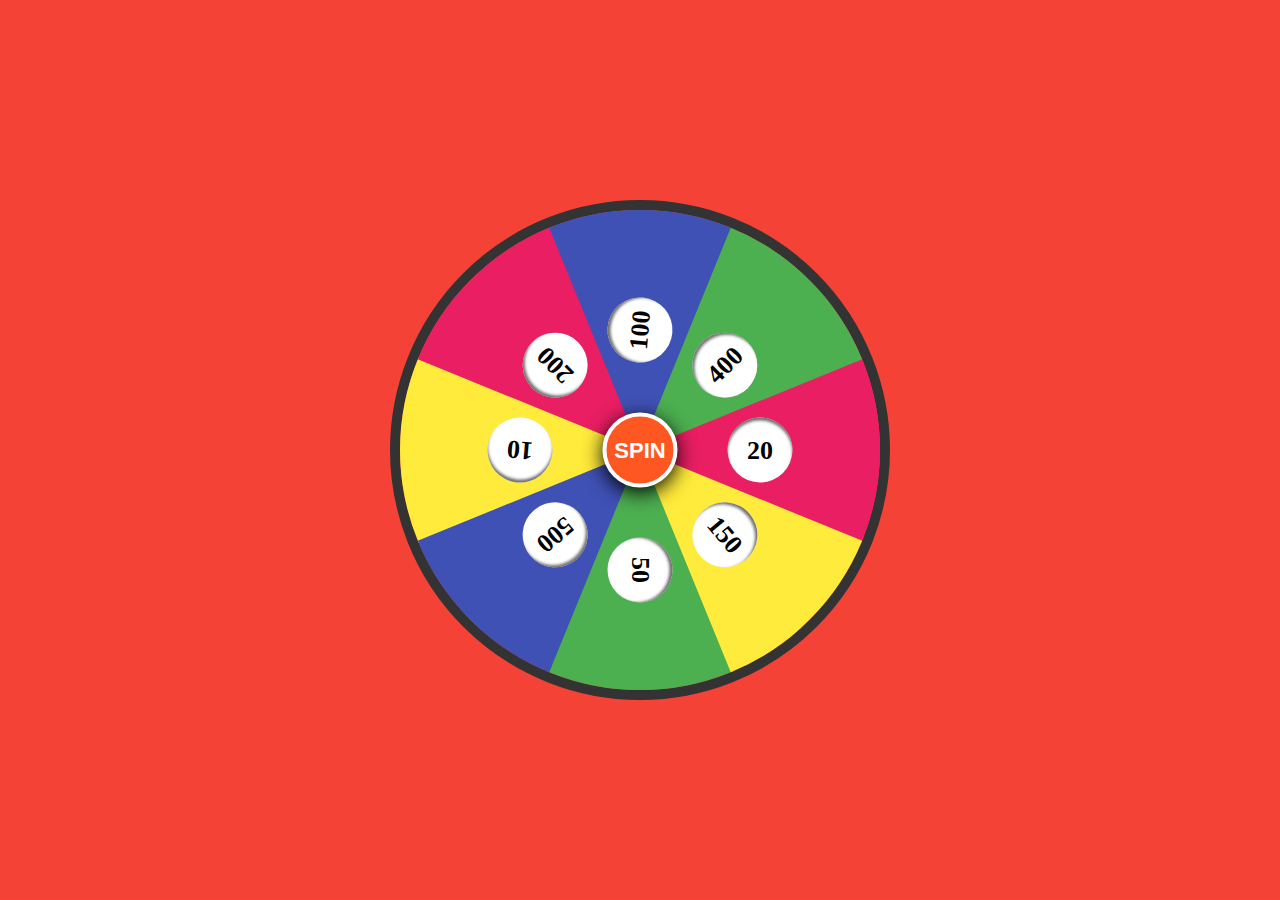
<file: wheel/6.html>
<!DOCTYPE html>
<html lang="en">

<head>
    <meta charset="UTF-8">
    <meta http-equiv="X-UA-Compatible" content="IE=edge">
    <meta name="viewport" content="width=device-width, initial-scale=1.0">
    <title>Document</title>

    <style>
        * {
            box-sizing: border-box;
            padding: 0;
            margin: 0;
            outline: none;
        }

        body {
            font-family: Open Sans;
            display: flex;
            justify-content: center;
            align-items: center;
            height: 100vh;
            overflow: hidden;
            background: #F44336;
            background-size: cover;
        }

        .mainbox {
            position: relative;
            width: 500px;
            height: 500px;
        }

        .mainbox:before {
            position: absolute;
            content: '';
            width: 32px;
            height: 32px;
            background: url('https://learndesigntutorial.com/wp-content/uploads/2021/03/arrow-left.png') no-repeat;
            background-size: 32px;
            right: -30px;
            top: 50%;
            transform: translateY(-50%);
        }

        .box {
            width: 100%;
            height: 100%;
            position: relative;
            border-radius: 50%;
            border: 10px solid #333;
            overflow: hidden;
            transition: all ease 5s;
        }

        span {
            width: 50%;
            height: 50%;
            display: inline-block;
            position: absolute;
        }

        .span1 {
            clip-path: polygon(0 92%, 100% 50%, 0 8%);
            top: 120px;
            left: 0;
            background-color: #ffeb3b;
        }

        .span2 {
            clip-path: polygon(100% 92%, 0 50%, 100% 8%);
            top: 120px;
            right: 0;
            background-color: #e91e63;
        }

        .span3 {
            clip-path: polygon(50% 0%, 8% 100%, 92% 100%);
            bottom: 0;
            left: 120px;
            background-color: #4caf50;
        }

        .span4 {
            clip-path: polygon(50% 100%, 92% 0, 8% 0);
            top: 0;
            left: 120px;
            background-color: #3f51b5;
        }

        /*EXTRAS*/
        .box1 .span3 b {
            transform: translate(-50%, -50%) rotate(-270deg);
        }

        .box1 .span1 b,
        .box2 .span1 b {
            transform: translate(-50%, -50%) rotate(185deg);
        }

        .box2 .span3 b {
            transform: translate(-50%, -50%) rotate(90deg);
        }

        .box1 .span4 b,
        .box2 .span4 b {
            transform: translate(-50%, -50%) rotate(-85deg);
        }


        .box2 {
            width: 100%;
            height: 100%;
            transform: rotate(-135deg);
        }

        span b {
            width: 65px;
            height: 65px;
            line-height: 65px;
            border-radius: 50%;
            font-size: 26px;
            text-align: center;
            background-color: white;
            position: absolute;
            top: 50%;
            left: 50%;
            transform: translate(-50%, -50%);
            box-shadow: inset 0 3px 3px 0 #717171;
        }

        .spin {
            position: absolute;
            top: 50%;
            left: 50%;
            transform: translate(-50%, -50%);
            width: 75px;
            height: 75px;
            border-radius: 50%;
            border: 4px solid #fff;
            background-color: #FF5722;
            color: #fff;
            box-shadow: 0 5px 20px #000;
            font-weight: bold;
            font-size: 22px;
            cursor: pointer;
        }

        .spin:active {
            width: 70px;
            height: 70px;
            font-size: 20px;
        }

        .mainbox.animate:before {
            animation: animateArrow 0.7s ease infinite;
        }

        @keyframes animateArrow {
            50% {
                right: -40px;
            }
        }
    </style>
</head>

<body>
    <div id="mainbox" class="mainbox">
        <div id="box" class="box">
            <div class="box1">
                <span class="span1"><b>10</b></span>
                <span class="span2"><b>20</b></span>
                <span class="span3"><b>50</b></span>
                <span class="span4"><b>100</b></span>
            </div>
            <div class="box2">
                <span class="span1"><b>150</b></span>
                <span class="span2"><b>200</b></span>
                <span class="span3"><b>400</b></span>
                <span class="span4"><b>500</b></span>
            </div>
        </div>
        <button class="spin" onclick="myfunction()">SPIN</button>
    </div>
</body>
<script>
    function myfunction() {
        var x = 1024;
        var y = 9999;
        var deg = Math.floor(Math.random() * (x - y)) + y;
        document.getElementById('box').style.transform = "rotate(" + deg + "deg)";

        var element = document.getElementById('mainbox');
        element.classList.remove('animate');
        setTimeout(function () {
            element.classList.add('animate');
            var valueList = ["10", "20", "50", "100", "150", "200", "400", "500",];
            var getValue = valueList[Math.floor(Math.random() * valueList.length)];
            // alert(getValue); 
        }, 5000);
    }
</script>


</html>
</file>
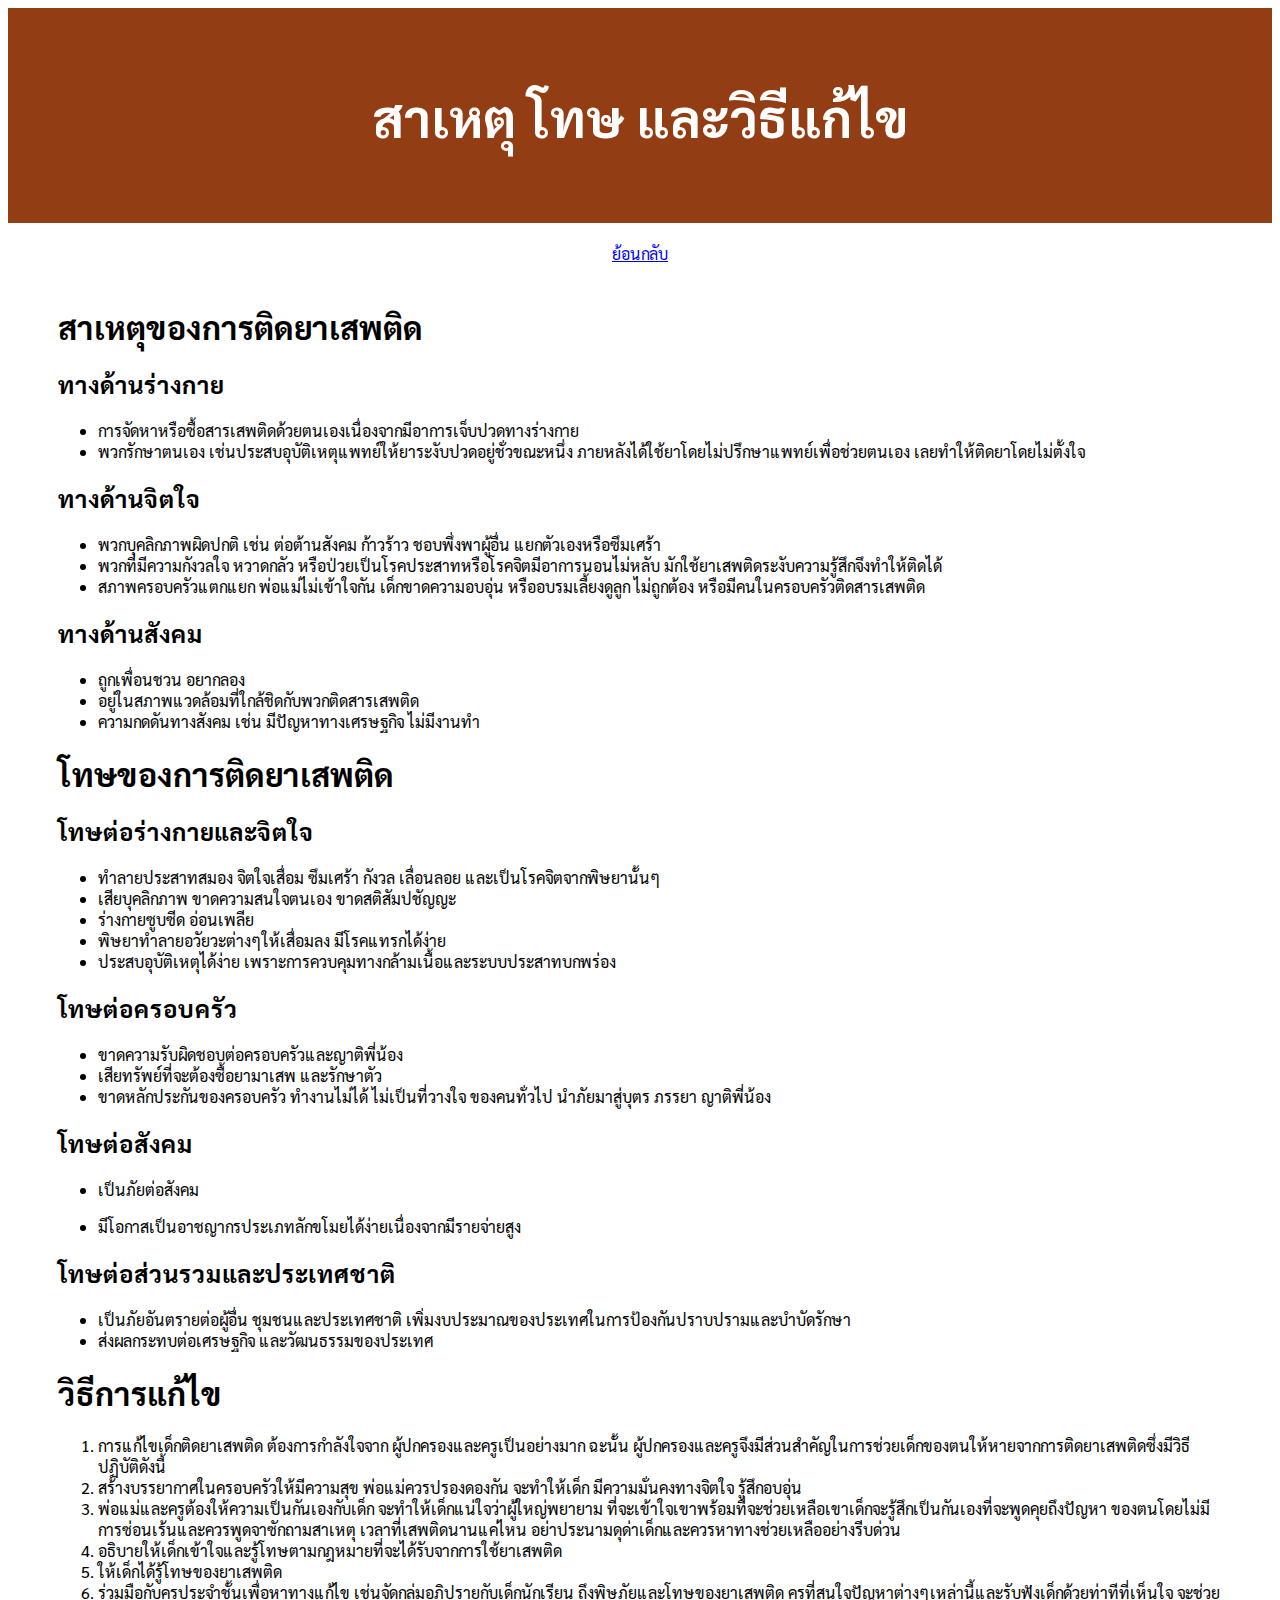
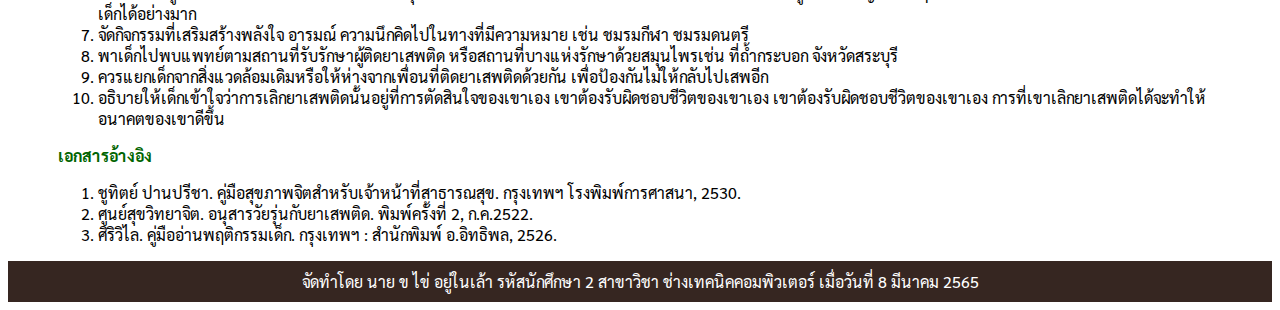
<file: 20128-2011_basic_website/work_3/content2.html>
<!DOCTYPE html>
<html lang="en">

<head>
    <meta charset="UTF-8">
    <meta http-equiv="X-UA-Compatible" content="IE=edge">
    <meta name="viewport" content="width=device-width, initial-scale=1.0">

    <title>สาเหตุ โทษ และวิธีแก้ไข</title>
    <link rel="stylesheet" href="css/styles.css">
</head>

<body>
    <header>
        <h2>สาเหตุ โทษ และวิธีแก้ไข</h2>
    </header>
    <section style="padding-left: 50px; padding-right: 50px;">
        <div style="text-align: center;padding: 20px;">
            <a href="/20128-2011_basic_website/work_3/index.html">ย้อนกลับ</a>
        </div>

        <h1>
            สาเหตุของการติดยาเสพติด</h1>
        <h2 class="rteindent1">
            ทางด้านร่างกาย</h2>
        <ul class="rteindent1">
            <li>
                การจัดหาหรือซื้อสารเสพติดด้วยตนเองเนื่องจากมีอาการเจ็บปวดทางร่างกาย</li>
            <li>
                พวกรักษาตนเอง เช่นประสบอุบัติเหตุแพทย์ให้ยาระงับปวดอยู่ชั่วขณะหนึ่ง
                ภายหลังได้ใช้ยาโดยไม่ปรึกษาแพทย์เพื่อช่วยตนเอง เลยทำให้ติดยาโดยไม่ตั้งใจ</li>
        </ul>
        <h2 class="rteindent1">
            ทางด้านจิตใจ</h2>
        <ul>
            <li class="rteindent1">
                พวกบุคลิกภาพผิดปกติ เช่น ต่อต้านสังคม ก้าวร้าว ชอบพึ่งพาผู้อื่น แยกตัวเองหรือซึมเศร้า</li>
            <li class="rteindent1">
                พวกที่มีความกังวลใจ หวาดกลัว หรือป่วยเป็นโรคประสาทหรือโรคจิตมีอาการนอนไม่หลับ
                มักใช้ยาเสพติดระงับความรู้สึกจึงทำให้ติดได้</li>
            <li class="rteindent1">
                สภาพครอบครัวแตกแยก พ่อแม่ไม่เข้าใจกัน เด็กขาดความอบอุ่น หรืออบรมเลี้ยงดูลูก ไม่ถูกต้อง
                หรือมีคนในครอบครัวติดสารเสพติด</li>
        </ul>
        <h2 class="rteindent1">
            ทางด้านสังคม</h2>
        <ul>
            <li class="rteindent1">
                ถูกเพื่อนชวน อยากลอง</li>
            <li class="rteindent1">
                อยู่ในสภาพแวดล้อมที่ใกล้ชิดกับพวกติดสารเสพติด</li>
            <li class="rteindent1">
                ความกดดันทางสังคม เช่น มีปัญหาทางเศรษฐกิจ ไม่มีงานทำ</li>
        </ul>
        <h1>
            โทษของการติดยาเสพติด</h1>
        <h2 class="rteindent1">
            โทษต่อร่างกายและจิตใจ</h2>
        <ul>
            <li class="rteindent1">
                ทำลายประสาทสมอง จิตใจเสื่อม ซึมเศร้า กังวล เลื่อนลอย และเป็นโรคจิตจากพิษยานั้นๆ</li>
            <li class="rteindent1">
                เสียบุคลิกภาพ ขาดความสนใจตนเอง ขาดสติสัมปชัญญะ</li>
            <li class="rteindent1">
                ร่างกายซูบซีด อ่อนเพลีย</li>
            <li class="rteindent1">
                พิษยาทำลายอวัยวะต่างๆให้เสื่อมลง มีโรคแทรกได้ง่าย</li>
            <li class="rteindent1">
                ประสบอุบัติเหตุได้ง่าย เพราะการควบคุมทางกล้ามเนื้อและระบบประสาทบกพร่อง</li>
        </ul>
        <h2 class="rteindent1">
            โทษต่อครอบครัว</h2>
        <ul>
            <li class="rteindent1">
                ขาดความรับผิดชอบต่อครอบครัวและญาติพี่น้อง</li>
            <li class="rteindent1">
                เสียทรัพย์ที่จะต้องซื้อยามาเสพ และรักษาตัว</li>
            <li class="rteindent1">
                ขาดหลักประกันของครอบครัว ทำงานไม่ได้ ไม่เป็นที่วางใจ ของคนทั่วไป นำภัยมาสู่บุตร ภรรยา ญาติพี่น้อง</li>
        </ul>
        <h2 class="rteindent1">
            โทษต่อสังคม</h2>
        <ul>
            <li class="rteindent1">
                เป็นภัยต่อสังคม</li>
        </ul>
        <ul>
            <li class="rteindent1">
                มีโอกาสเป็นอาชญากรประเภทลักขโมยได้ง่ายเนื่องจากมีรายจ่ายสูง</li>
        </ul>
        <h2 class="rteindent1">
            โทษต่อส่วนรวมและประเทศชาติ</h2>
        <ul>
            <li class="rteindent1">
                เป็นภัยอันตรายต่อผู้อื่น ชุมชนและประเทศชาติ เพิ่มงบประมาณของประเทศในการป้องกันปราบปรามและบำบัดรักษา</li>
            <li class="rteindent1">
                ส่งผลกระทบต่อเศรษฐกิจ และวัฒนธรรมของประเทศ</li>
        </ul>
        <h1>
            วิธีการแก้ไข</h1>
        <ol>
            <li>
                การแก้ไขเด็กติดยาเสพติด ต้องการกำลังใจจาก ผู้ปกครองและครูเป็นอย่างมาก ฉะนั้น
                ผู้ปกครองและครูจึงมีส่วนสำคัญในการช่วยเด็กของตนให้หายจากการติดยาเสพติดซึ่งมีวิธีปฏิบัติดังนี้</li>
            <li>
                สร้างบรรยากาศในครอบครัวให้มีความสุข พ่อแม่ควรปรองดองกัน จะทำให้เด็ก มีความมั่นคงทางจิตใจ รู้สึกอบอุ่น
            </li>
            <li>
                พ่อแม่และครูต้องให้ความเป็นกันเองกับเด็ก จะทำให้เด็กแน่ใจว่าผู้ใหญ่พยายาม
                ที่จะเข้าใจเขาพร้อมที่จะช่วยเหลือเขาเด็กจะรู้สึกเป็นกันเองที่จะพูดคุยถึงปัญหา
                ของตนโดยไม่มีการซ่อนเร้นและควรพูดจาซักถามสาเหตุ เวลาที่เสพติดนานแค่ไหน
                อย่าประนามดุด่าเด็กและควรหาทางช่วยเหลืออย่างรีบด่วน</li>
            <li>
                อธิบายให้เด็กเข้าใจและรู้โทษตามกฎหมายที่จะได้รับจากการใช้ยาเสพติด</li>
            <li>
                ให้เด็กได้รู้โทษของยาเสพติด</li>
            <li>
                ร่วมมือกับครูประจำชั้นเพื่อหาทางแก้ไข เช่นจัดกลุ่มอภิปรายกับเด็กนักเรียน ถึงพิษภัยและโทษของยาเสพติด
                ครูที่สนใจปัญหาต่างๆเหล่านี้และรับฟังเด็กด้วยท่าทีที่เห็นใจ จะช่วยเด็กได้อย่างมาก</li>
            <li>
                จัดกิจกรรมที่เสริมสร้างพลังใจ อารมณ์ ความนึกคิดไปในทางที่มีความหมาย เช่น ชมรมกีฬา ชมรมดนตรี</li>
            <li>
                พาเด็กไปพบแพทย์ตามสถานที่รับรักษาผู้ติดยาเสพติด หรือสถานที่บางแห่งรักษาด้วยสมุนไพรเช่น ที่ถ้ำกระบอก
                จังหวัดสระบุรี</li>
            <li>
                ควรแยกเด็กจากสิ่งแวดล้อมเดิมหรือให้ห่างจากเพื่อนที่ติดยาเสพติดด้วยกัน เพื่อป้องกันไม่ให้กลับไปเสพอีก
            </li>
            <li>
                อธิบายให้เด็กเข้าใจว่าการเลิกยาเสพติดนั้นอยู่ที่การตัดสินใจของเขาเอง เขาต้องรับผิดชอบชีวิตของเขาเอง
                เขาต้องรับผิดชอบชีวิตของเขาเอง การที่เขาเลิกยาเสพติดได้จะทำให้อนาคตของเขาดีขึ้น</li>
        </ol>

        <strong><span style="color:#006400;">เอกสารอ้างอิง</span></strong></div>
        <ol>
            <li>
                ชูทิตย์ ปานปรีชา. คู่มือสุขภาพจิตสำหรับเจ้าหน้าที่สาธารณสุข. กรุงเทพฯ โรงพิมพ์การศาสนา, 2530.</li>
            <li>
                ศูนย์สุขวิทยาจิต. อนุสารวัยรุ่นกับยาเสพติด. พิมพ์ครั้งที่ 2, ก.ค.2522.</li>
            <li>
                ศิริวิไล. คู่มืออ่านพฤติกรรมเด็ก. กรุงเทพฯ : สำนักพิมพ์ อ.อิทธิพล, 2526.</li>
        </ol>
    </section>
    <footer>
        จัดทำโดย นาย ข ไข่ อยู่ในเล้า รหัสนักศึกษา 2 สาขาวิชา ช่างเทคนิคคอมพิวเตอร์
        เมื่อวันที่ 8 มีนาคม 2565
    </footer>
</body>

</html>
</file>
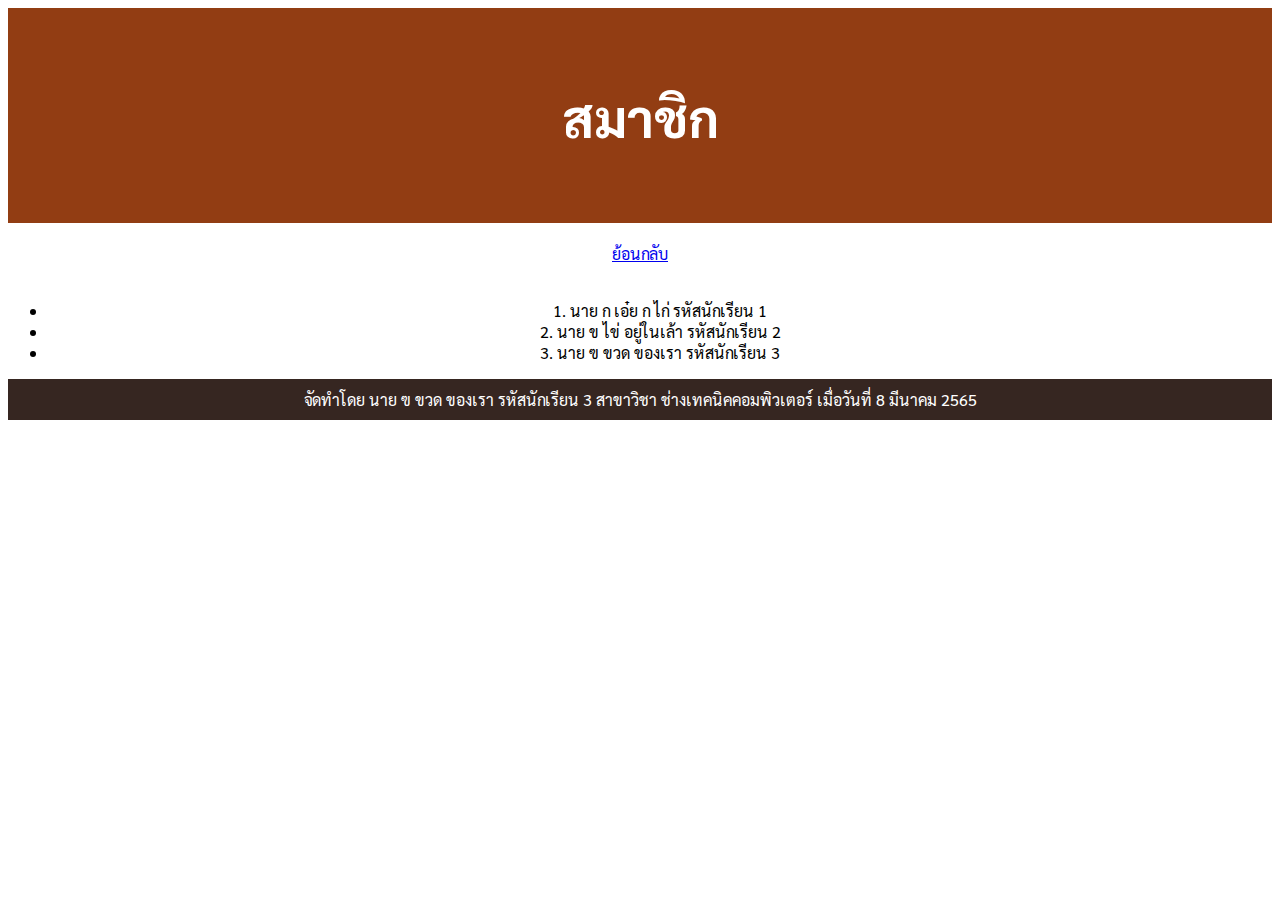
<file: 20128-2011_basic_website/work_3/Member.html>
<!DOCTYPE html>
<html lang="en">

<head>
    <meta charset="UTF-8">
    <meta http-equiv="X-UA-Compatible" content="IE=edge">
    <meta name="viewport" content="width=device-width, initial-scale=1.0">
    <title>สมาชิก</title>
    <link rel="stylesheet" href="css/styles.css">
</head>

<body>
    <header>
        <h2>สมาชิก</h2>
    </header>
    <div style="text-align: center;padding: 20px;">
        <a href="/20128-2011_basic_website/work_3/index.html">ย้อนกลับ</a>
    </div>
    <section style="text-align: center;">
        <ul>
            <li>1. นาย ก เอ๋ย ก ไก่ รหัสนักเรียน 1</li>
            <li>2. นาย ข ไข่ อยู่ในเล้า รหัสนักเรียน 2</li>
            <li>3. นาย ฃ ขวด ของเรา รหัสนักเรียน 3</li>
        </ul>
    </section>
    <footer>
        จัดทำโดย นาย ฃ ขวด ของเรา รหัสนักเรียน 3 สาขาวิชา ช่างเทคนิคคอมพิวเตอร์
        เมื่อวันที่ 8 มีนาคม 2565
    </footer>
</body>

</html>
</file>
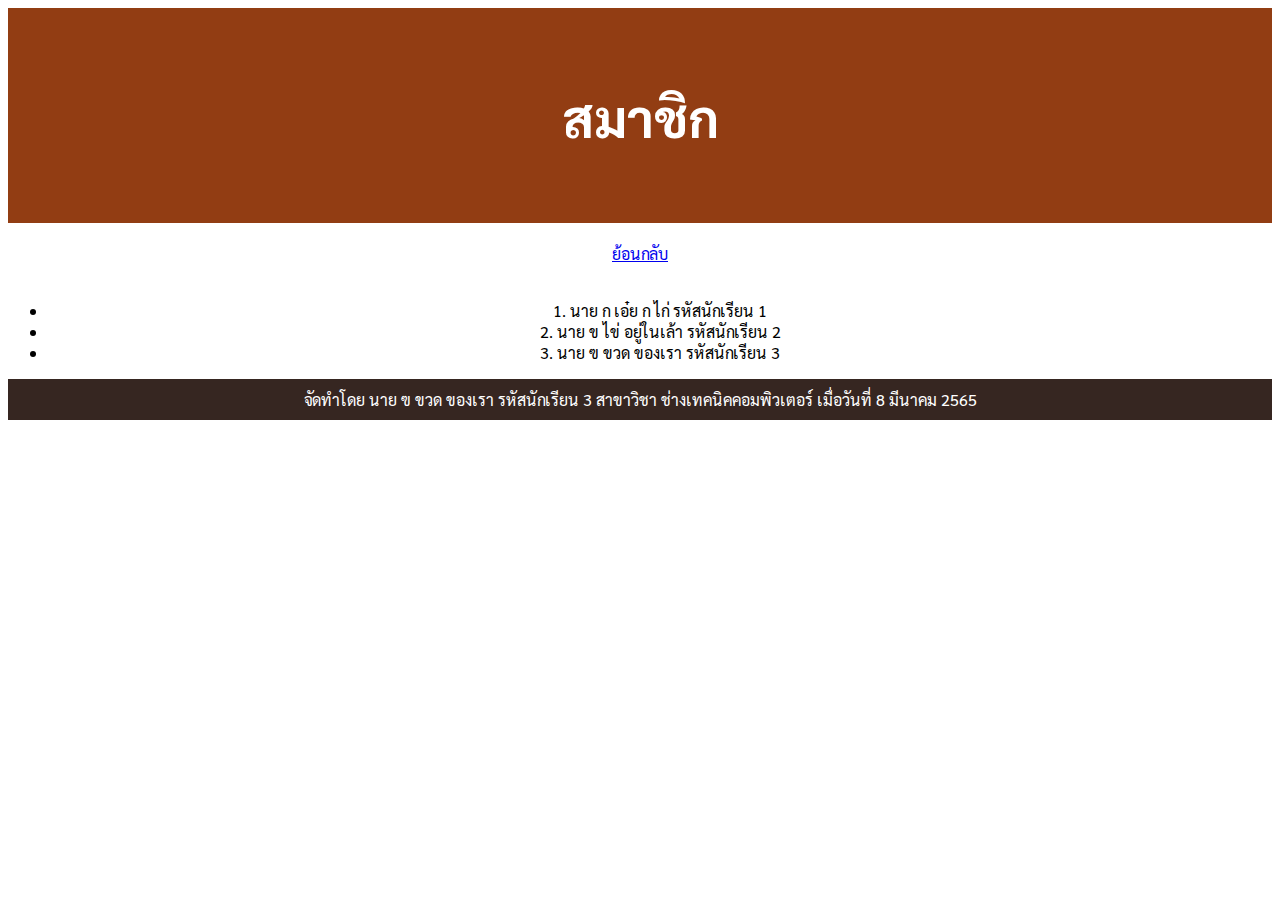
<file: 20128-2011_basic_website/work_3/member.html>
<!DOCTYPE html>
<html lang="en">

<head>
    <meta charset="UTF-8">
    <meta http-equiv="X-UA-Compatible" content="IE=edge">
    <meta name="viewport" content="width=device-width, initial-scale=1.0">
    <title>สมาชิก</title>
    <link rel="stylesheet" href="css/styles.css">
</head>

<body>
    <header>
        <h2>สมาชิก</h2>
    </header>
    <div style="text-align: center;padding: 20px;">
        <a href="/20128-2011_basic_website/work_3/index.html">ย้อนกลับ</a>
    </div>
    <section style="text-align: center;">
        <ul>
            <li>1. นาย ก เอ๋ย ก ไก่ รหัสนักเรียน 1</li>
            <li>2. นาย ข ไข่ อยู่ในเล้า รหัสนักเรียน 2</li>
            <li>3. นาย ฃ ขวด ของเรา รหัสนักเรียน 3</li>
        </ul>
    </section>
    <footer>
        จัดทำโดย นาย ฃ ขวด ของเรา รหัสนักเรียน 3 สาขาวิชา ช่างเทคนิคคอมพิวเตอร์
        เมื่อวันที่ 8 มีนาคม 2565
    </footer>
</body>

</html>
</file>
<file: 20128-2011_basic_website/work_3/css/styles.css>
@import url('https://fonts.googleapis.com/css2?family=Sarabun:wght@100&display=swap');

* {
  box-sizing: border-box;
}

body {
  font-family: 'Sarabun', sans-serif;
}

/* Style the header */
header {
  background-color: #923d13;
  padding: 30px;
  text-align: center;
  font-size: 35px;
  color: white;
}

/* Create two columns/boxes that floats next to each other */
nav {
  float: left;
  width: 30%;
  height: 800px;
  /* only for demonstration, should be removed */
  background: #e9b350;
  padding: 20px;
}

/* Style the list inside the menu */
nav ul {
  list-style-type: none;
  padding: 0;
}

strong {
  color: #e9b350;
}

article {
  float: left;
  padding: 20px;
  width: 70%;
  background-color: #f1f1f1;
  height: 800px;
  /* only for demonstration, should be removed */
}

/* Clear floats after the columns */
section::after {
  content: "";
  display: table;
  clear: both;
}

/* Style the footer */
footer {
  background-color: #362621;
  padding: 10px;
  text-align: center;
  color: white;
}

/* Responsive layout - makes the two columns/boxes stack on top of each other instead of next to each other, on small screens */
@media (max-width: 600px) {
  nav, article {
    width: 100%;
    height: auto;
  }
}
</file>
